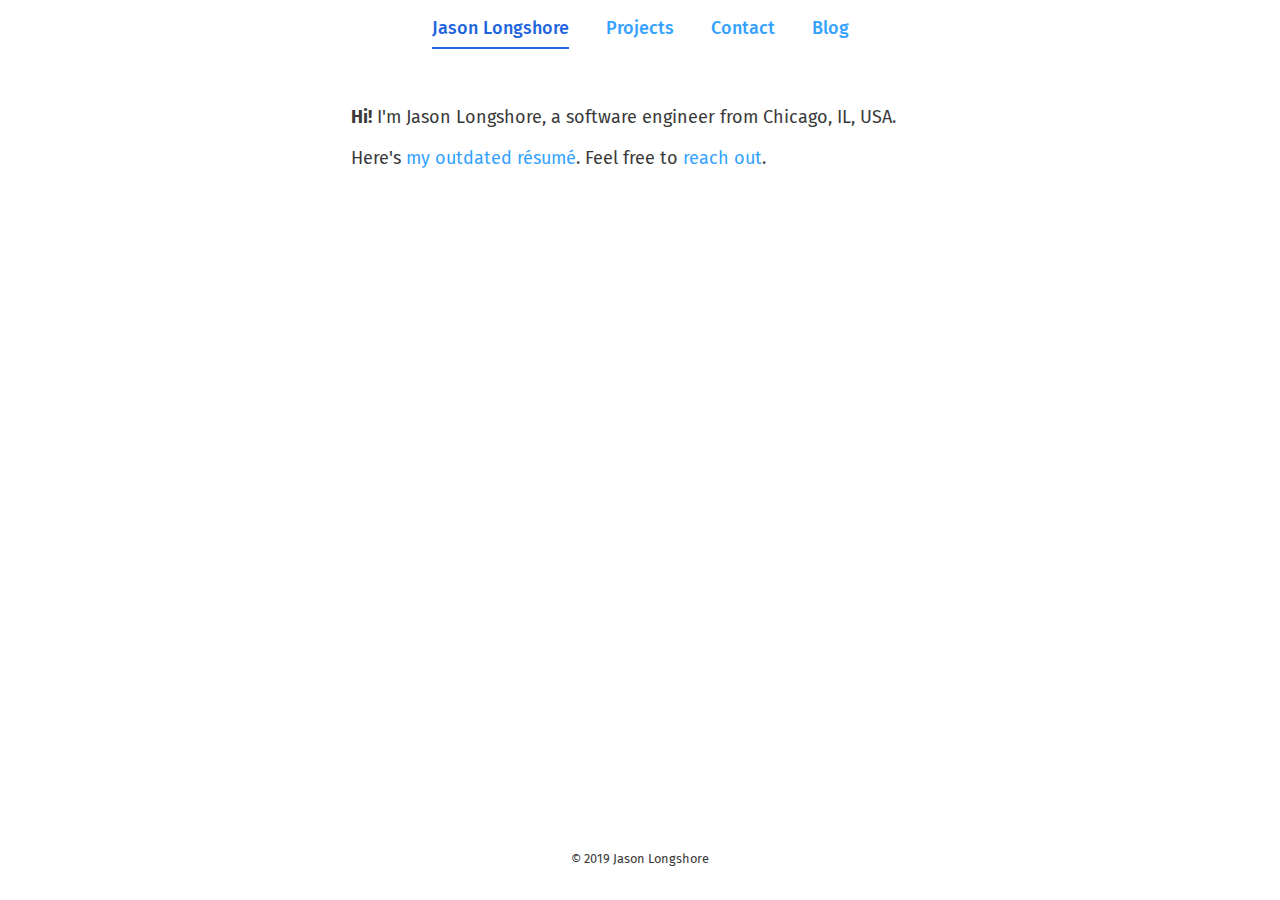
<file: index.html>
<!DOCTYPE html>
<html lang="en">
  <head>
    <meta charset="utf-8" />
    <meta name="viewport" content="width=device-width, initial-scale=1" />
    <link href="https://fonts.googleapis.com/css?family=Fira+Sans" rel="stylesheet" />
    <link rel="stylesheet" type="text/css" href="/index.css" />
    <title>Jason Longshore</title>
  </head>

  <body>
    <!-- @TODO fix raw, CSI #7, here //-->
    <div id="page" class="page-section-root">
      <div id="header">
        <div class="container">
          <ul id="header-main-links">
            <li id="main-section-link-root-container"><a id="main-section-link-root" href="/">Jason Longshore</a><br/></li>
            <li><a id="main-section-link-projects" href="/projects.html">Projects</a></li>
            <li><a id="main-section-link-contact" href="/contact.html">Contact</a></li>
            <li><a id="main-section-link-blog" href="/blog.html">Blog</a></li>
          </ul>
        </div>
      </div>

      <div id="content">
        <div class="container"><div class="container">
  <p>
    <strong>Hi!</strong> I'm Jason Longshore, a software engineer from Chicago, IL, USA.
  </p>

  <!--<p>I work for <a href="https://www.titanclass.com.au/">TitanClass</a> where we're focused on
    instrumenting the farm to help the global agricultural sector meet the demands of the 21st century.</p>//-->

  <p>Here's <a href="/longshore-jason-resume.pdf">my outdated résumé</a>. Feel free to <a href="/contact.html">reach out</a>.</p>
</div>



</div>
      </div>

      <div id="footer">
        &copy; 2019 Jason Longshore
      </div>
    </div>
  </body>
</html>
</file>
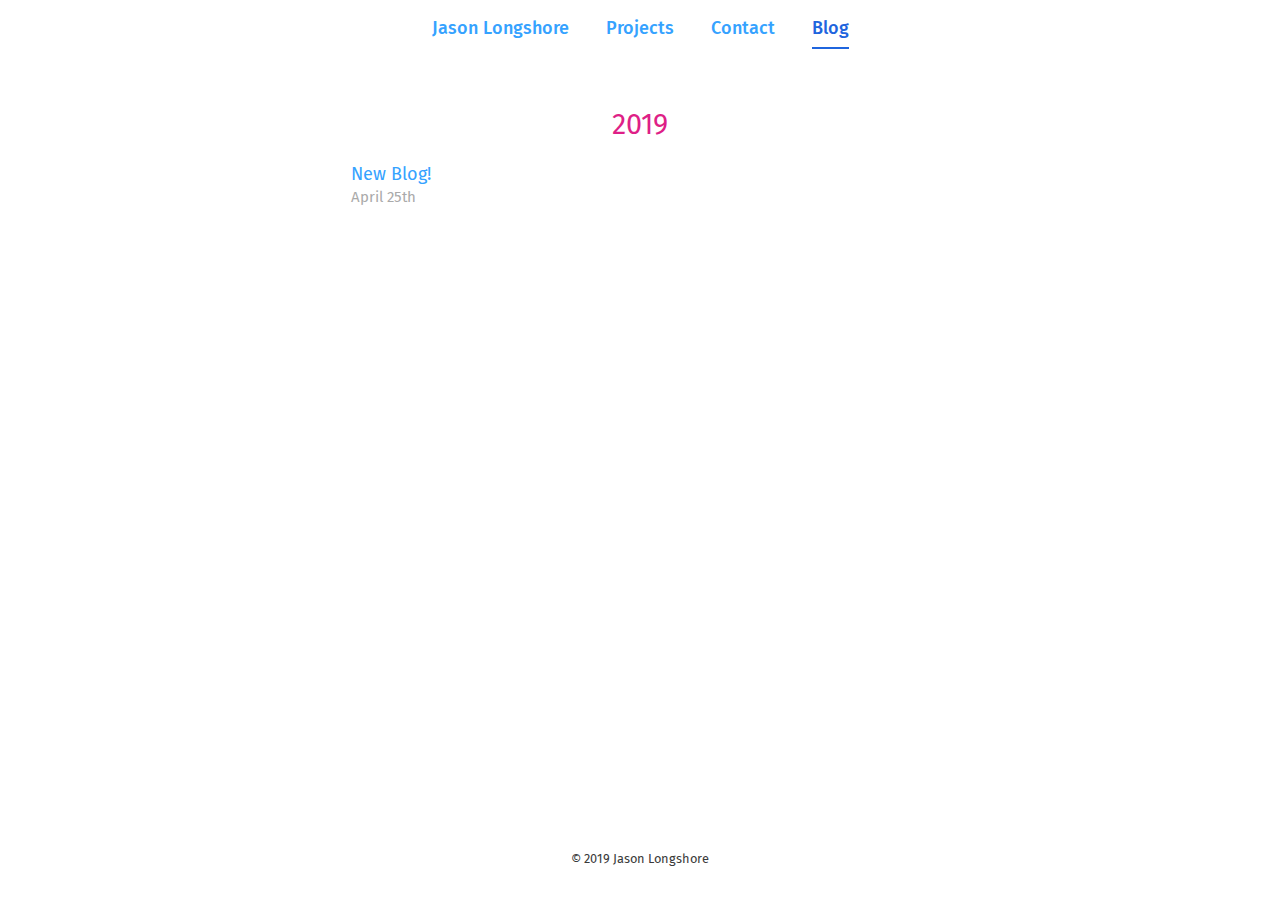
<file: blog.html>
<!DOCTYPE html>
<html lang="en">
  <head>
    <meta charset="utf-8" />
    <meta name="viewport" content="width=device-width, initial-scale=1" />
    <link href="https://fonts.googleapis.com/css?family=Fira+Sans" rel="stylesheet" />
    <link rel="stylesheet" type="text/css" href="/index.css" />
    <title>Blog / Jason Longshore</title>
  </head>

  <body>
    <!-- @TODO fix raw, CSI #7, here //-->
    <div id="page" class="page-section-blog">
      <div id="header">
        <div class="container">
          <ul id="header-main-links">
            <li id="main-section-link-root-container"><a id="main-section-link-root" href="/">Jason Longshore</a><br/></li>
            <li><a id="main-section-link-projects" href="/projects.html">Projects</a></li>
            <li><a id="main-section-link-contact" href="/contact.html">Contact</a></li>
            <li><a id="main-section-link-blog" href="/blog.html">Blog</a></li>
          </ul>
        </div>
      </div>

      <div id="content">
        <div class="container"><div id="blog" class="container ">
  <div class="year-container">
    <div class="year">2019</div>
    <div class="posts">
      <!--
      <div class="post">
        <a class="link" href="#">Creating multi-arch Docker images for Rust applications</a>
        <div class="when">April 26th</div>
      </div>//-->
      <div class="post">
        <a class="link" href="/blog/2019-04-25-new-blog.html">New Blog!</a>
        <div class="when">April 25th</div>
      </div>
    </div>
  </div>
</div>



</div>
      </div>

      <div id="footer">
        &copy; 2019 Jason Longshore
      </div>
    </div>
  </body>
</html>
</file>
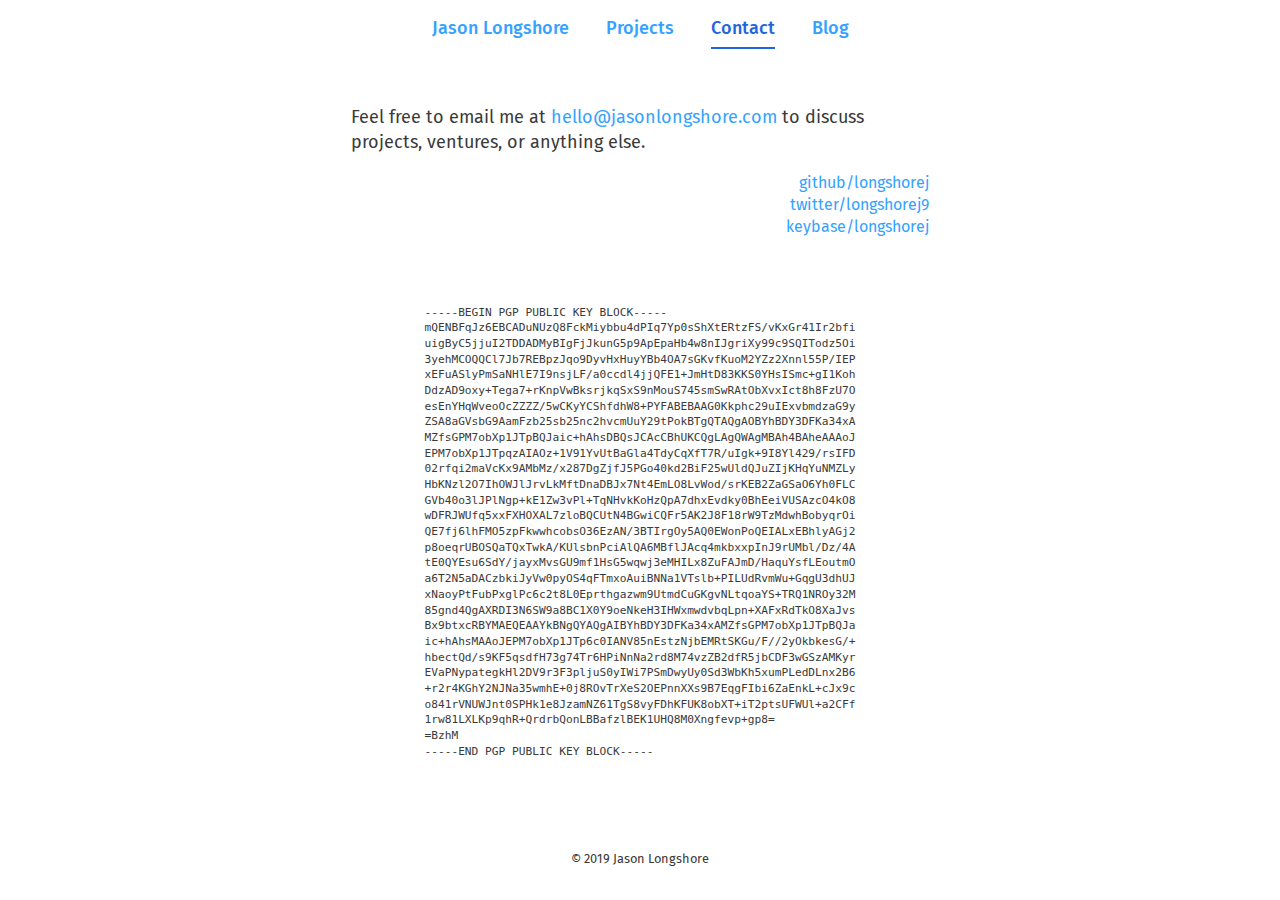
<file: contact.html>
<!DOCTYPE html>
<html lang="en">
  <head>
    <meta charset="utf-8" />
    <meta name="viewport" content="width=device-width, initial-scale=1" />
    <link href="https://fonts.googleapis.com/css?family=Fira+Sans" rel="stylesheet" />
    <link rel="stylesheet" type="text/css" href="/index.css" />
    <title>Contact / Jason Longshore</title>
  </head>

  <body>
    <!-- @TODO fix raw, CSI #7, here //-->
    <div id="page" class="page-section-contact">
      <div id="header">
        <div class="container">
          <ul id="header-main-links">
            <li id="main-section-link-root-container"><a id="main-section-link-root" href="/">Jason Longshore</a><br/></li>
            <li><a id="main-section-link-projects" href="/projects.html">Projects</a></li>
            <li><a id="main-section-link-contact" href="/contact.html">Contact</a></li>
            <li><a id="main-section-link-blog" href="/blog.html">Blog</a></li>
          </ul>
        </div>
      </div>

      <div id="content">
        <div class="container"><div id="contact" class="container ">
  <p>Feel free to email me at <a href="mailto:hello@jasonlongshore.com">hello@jasonlongshore.com</a> to discuss
    projects, ventures, or anything else.</p>

  <p id="social">
    <a href="https://github.com/longshorej">github/longshorej</a> <br/>
    <a href="https://twitter.com/longshorej9">twitter/longshorej9</a> <br/>
    <a href="https://keybase.io/longshorej">keybase/longshorej</a> <br/>
  </p>

  <hr/>

  <div id="pgp-container">
  <pre>-----BEGIN PGP PUBLIC KEY BLOCK-----
mQENBFqJz6EBCADuNUzQ8FckMiybbu4dPIq7Yp0sShXtERtzFS/vKxGr41Ir2bfi
uigByC5jjuI2TDDADMyBIgFjJkunG5p9ApEpaHb4w8nIJgriXy99c9SQITodz5Oi
3yehMCOQQCl7Jb7REBpzJqo9DyvHxHuyYBb4OA7sGKvfKuoM2YZz2Xnnl55P/IEP
xEFuASlyPmSaNHlE7I9nsjLF/a0ccdl4jjQFE1+JmHtD83KKS0YHsISmc+gI1Koh
DdzAD9oxy+Tega7+rKnpVwBksrjkqSxS9nMouS745smSwRAtObXvxIct8h8FzU7O
esEnYHqWveoOcZZZZ/5wCKyYCShfdhW8+PYFABEBAAG0Kkphc29uIExvbmdzaG9y
ZSA8aGVsbG9AamFzb25sb25nc2hvcmUuY29tPokBTgQTAQgAOBYhBDY3DFKa34xA
MZfsGPM7obXp1JTpBQJaic+hAhsDBQsJCAcCBhUKCQgLAgQWAgMBAh4BAheAAAoJ
EPM7obXp1JTpqzAIAOz+1V91YvUtBaGla4TdyCqXfT7R/uIgk+9I8Yl429/rsIFD
02rfqi2maVcKx9AMbMz/x287DgZjfJ5PGo40kd2BiF25wUldQJuZIjKHqYuNMZLy
HbKNzl2O7IhOWJlJrvLkMftDnaDBJx7Nt4EmLO8LvWod/srKEB2ZaGSaO6Yh0FLC
GVb40o3lJPlNgp+kE1Zw3vPl+TqNHvkKoHzQpA7dhxEvdky0BhEeiVUSAzcO4kO8
wDFRJWUfq5xxFXHOXAL7zloBQCUtN4BGwiCQFr5AK2J8F18rW9TzMdwhBobyqrOi
QE7fj6lhFMO5zpFkwwhcobsO36EzAN/3BTIrgOy5AQ0EWonPoQEIALxEBhlyAGj2
p8oeqrUBOSQaTQxTwkA/KUlsbnPciAlQA6MBflJAcq4mkbxxpInJ9rUMbl/Dz/4A
tE0QYEsu6SdY/jayxMvsGU9mf1HsG5wqwj3eMHILx8ZuFAJmD/HaquYsfLEoutmO
a6T2N5aDACzbkiJyVw0pyOS4qFTmxoAuiBNNa1VTslb+PILUdRvmWu+GqgU3dhUJ
xNaoyPtFubPxglPc6c2t8L0Eprthgazwm9UtmdCuGKgvNLtqoaYS+TRQ1NROy32M
85gnd4QgAXRDI3N6SW9a8BC1X0Y9oeNkeH3IHWxmwdvbqLpn+XAFxRdTkO8XaJvs
Bx9btxcRBYMAEQEAAYkBNgQYAQgAIBYhBDY3DFKa34xAMZfsGPM7obXp1JTpBQJa
ic+hAhsMAAoJEPM7obXp1JTp6c0IANV85nEstzNjbEMRtSKGu/F//2yOkbkesG/+
hbectQd/s9KF5qsdfH73g74Tr6HPiNnNa2rd8M74vzZB2dfR5jbCDF3wGSzAMKyr
EVaPNypategkHl2DV9r3F3pljuS0yIWi7PSmDwyUy0Sd3WbKh5xumPLedDLnx2B6
+r2r4KGhY2NJNa35wmhE+0j8ROvTrXeS2OEPnnXXs9B7EqgFIbi6ZaEnkL+cJx9c
o841rVNUWJnt0SPHk1e8JzamNZ61TgS8vyFDhKFUK8obXT+iT2ptsUFWUl+a2CFf
1rw81LXLKp9qhR+QrdrbQonLBBafzlBEK1UHQ8M0Xngfevp+gp8=
=BzhM
-----END PGP PUBLIC KEY BLOCK-----</pre>

  </div>
</div>



</div>
      </div>

      <div id="footer">
        &copy; 2019 Jason Longshore
      </div>
    </div>
  </body>
</html>
</file>
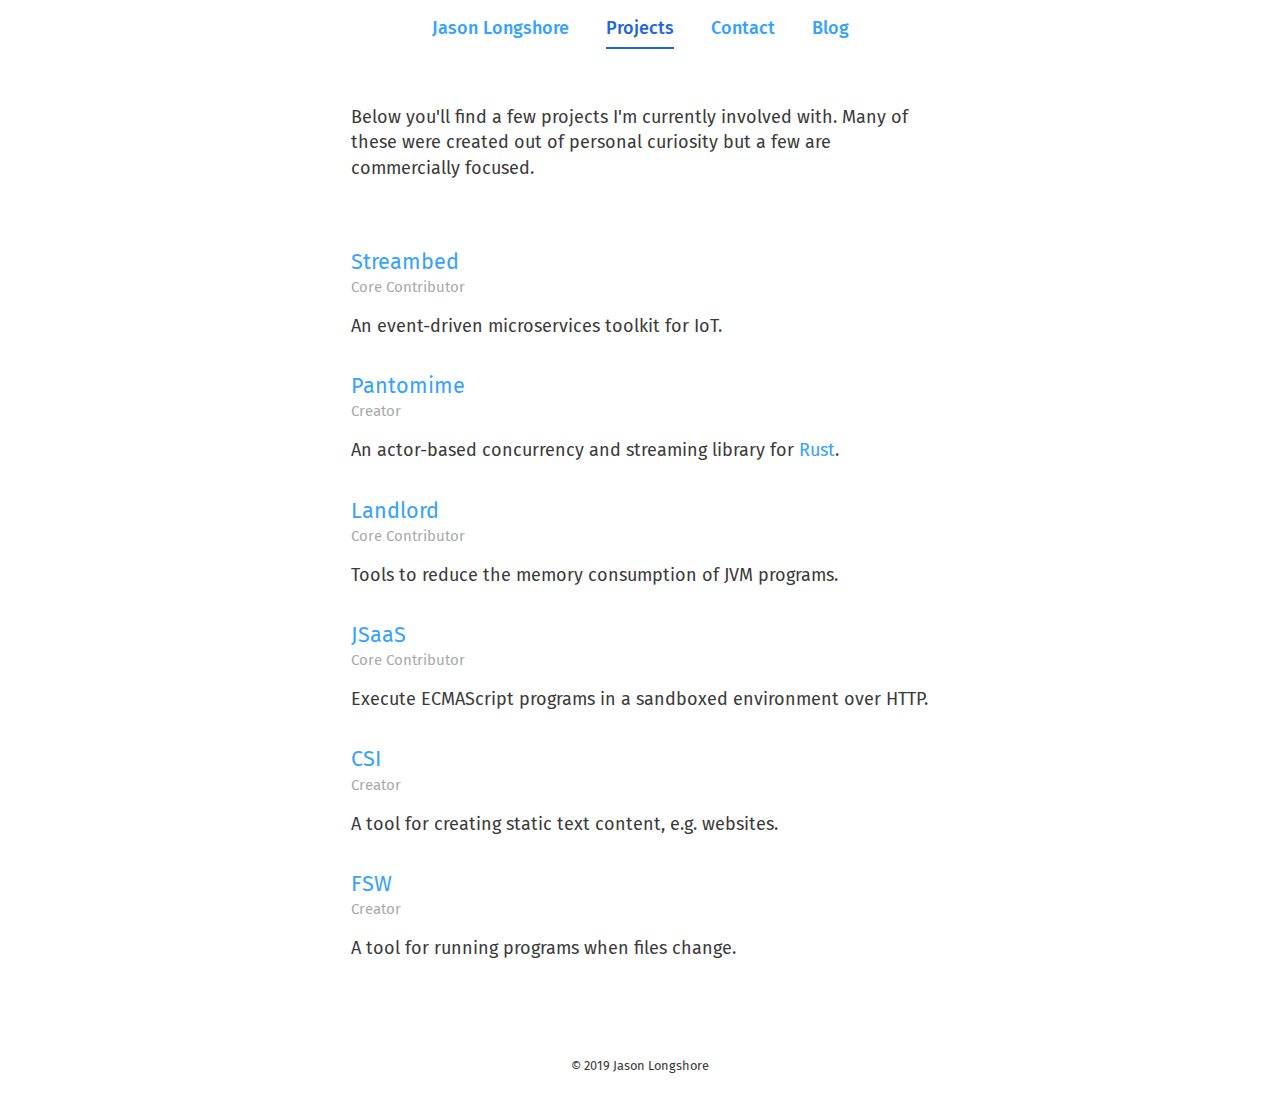
<file: projects.html>
<!DOCTYPE html>
<html lang="en">
  <head>
    <meta charset="utf-8" />
    <meta name="viewport" content="width=device-width, initial-scale=1" />
    <link href="https://fonts.googleapis.com/css?family=Fira+Sans" rel="stylesheet" />
    <link rel="stylesheet" type="text/css" href="/index.css" />
    <title>Projects / Jason Longshore</title>
  </head>

  <body>
    <!-- @TODO fix raw, CSI #7, here //-->
    <div id="page" class="page-section-projects">
      <div id="header">
        <div class="container">
          <ul id="header-main-links">
            <li id="main-section-link-root-container"><a id="main-section-link-root" href="/">Jason Longshore</a><br/></li>
            <li><a id="main-section-link-projects" href="/projects.html">Projects</a></li>
            <li><a id="main-section-link-contact" href="/contact.html">Contact</a></li>
            <li><a id="main-section-link-blog" href="/blog.html">Blog</a></li>
          </ul>
        </div>
      </div>

      <div id="content">
        <div class="container"><div id="projects" class="container">
  <p>Below you'll find a few projects I'm currently involved with. Many of these were
    created out of personal curiosity but a few are commercially focused.</p>

  <hr/>

  <div class="project">
    <h3 class="heading"><a href="https://streambed.io/">Streambed</a></h3>
    <p class="role">Core Contributor</p>
    <p class="description">An event-driven microservices toolkit for IoT.</p>
  </div>

  <div class="project">
    <h3 class="heading"><a href="https://www.pantomime.dev/">Pantomime</a></h3>
    <p class="role">Creator</p>
    <p class="description">An actor-based concurrency and streaming library for
      <a href="https://www.rust-lang.org/">Rust</a>.</p>
  </div>

  <div class="project">
    <h3 class="heading"><a href="https://github.com/landlord/">Landlord</a></h3>
    <p class="role">Core Contributor</p>
    <p class="description">Tools to reduce the memory consumption of JVM programs.</p>
  </div>

  <div class="project">
    <h3 class="heading"><a href="https://github.com/titanclass/jsaas">JSaaS</a></h3>
    <p class="role">Core Contributor</p>
    <p class="description">Execute ECMAScript programs in a sandboxed environment over HTTP.</p>
  </div>

  <!--
  <div class="project">
    <h3 class="heading"><a href="https://github.com/longshorej/infrasound">Infrasound</a></h3>
    <p class="role">Creator</p>
    <p class="description">A synchronized audio solution that uses multicast UDP.</p>
  </div>//-->

  <div class="project">
    <h3 class="heading"><a href="https://github.com/longshorej/csi">CSI</a></h3>
    <p class="role">Creator</p>
    <p class="description">A tool for creating static text content, e.g. websites.</p>
  </div>

  <div class="project">
    <h3 class="heading"><a href="https://github.com/longshorej/fsw">FSW</a></h3>
    <p class="role">Creator</p>
    <p class="description">A tool for running programs when files change.</p>
  </div>
</div>



</div>
      </div>

      <div id="footer">
        &copy; 2019 Jason Longshore
      </div>
    </div>
  </body>
</html>
</file>
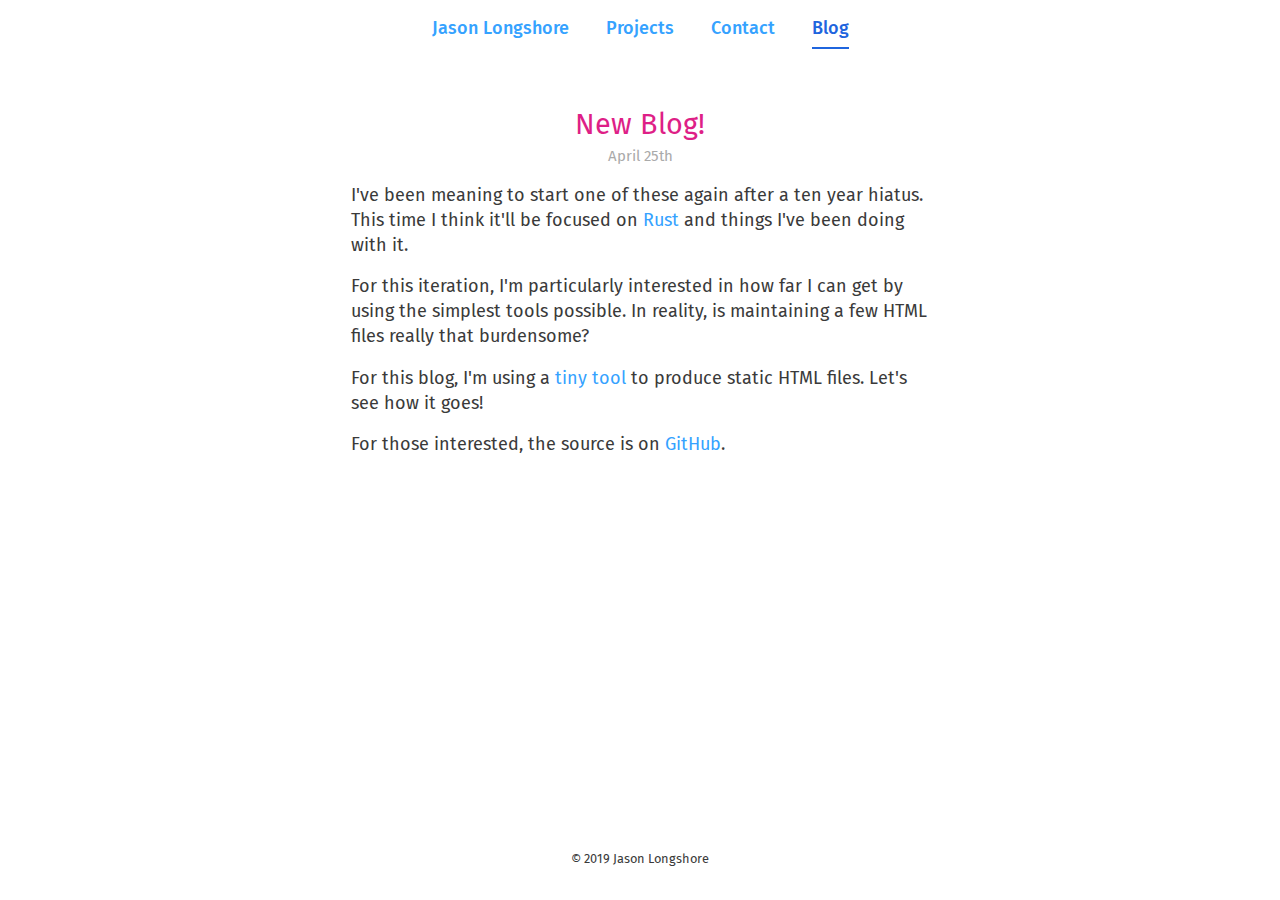
<file: blog/2019-04-25-new-blog.html>
<!DOCTYPE html>
<html lang="en">
  <head>
    <meta charset="utf-8" />
    <meta name="viewport" content="width=device-width, initial-scale=1" />
    <link href="https://fonts.googleapis.com/css?family=Fira+Sans" rel="stylesheet" />
    <link rel="stylesheet" type="text/css" href="/index.css" />
    <title>New Blog! / Blog / Jason Longshore</title>
  </head>

  <body>
    <!-- @TODO fix raw, CSI #7, here //-->
    <div id="page" class="page-section-blog">
      <div id="header">
        <div class="container">
          <ul id="header-main-links">
            <li id="main-section-link-root-container"><a id="main-section-link-root" href="/">Jason Longshore</a><br/></li>
            <li><a id="main-section-link-projects" href="/projects.html">Projects</a></li>
            <li><a id="main-section-link-contact" href="/contact.html">Contact</a></li>
            <li><a id="main-section-link-blog" href="/blog.html">Blog</a></li>
          </ul>
        </div>
      </div>

      <div id="content">
        <div class="container"><div id="blog" class="container blog-post">
  <h3>New Blog!</h3>
  <div class="when">April 25th</div>

  <p>I've been meaning to start one of these again after a ten year hiatus. This time
    I think it'll be focused on <a href="https://www.rust-lang.org/">Rust</a> and
    things I've been doing with it.</p>

  <p>For this iteration, I'm particularly interested in how far I can get by using the
  simplest tools possible. In reality, is maintaining a few HTML files really that burdensome?</p>

  <p>For this blog, I'm using a <a href="https://github.com/longshorej/csi">tiny tool</a>
    to produce static HTML files. Let's see how it goes!</p>

  <p>For those interested, the source is on <a href="https://github.com/longshorej/www.jasonlongshore.com">GitHub</a>.</p>
</div>



</div>
      </div>

      <div id="footer">
        &copy; 2019 Jason Longshore
      </div>
    </div>
  </body>
</html>
</file>
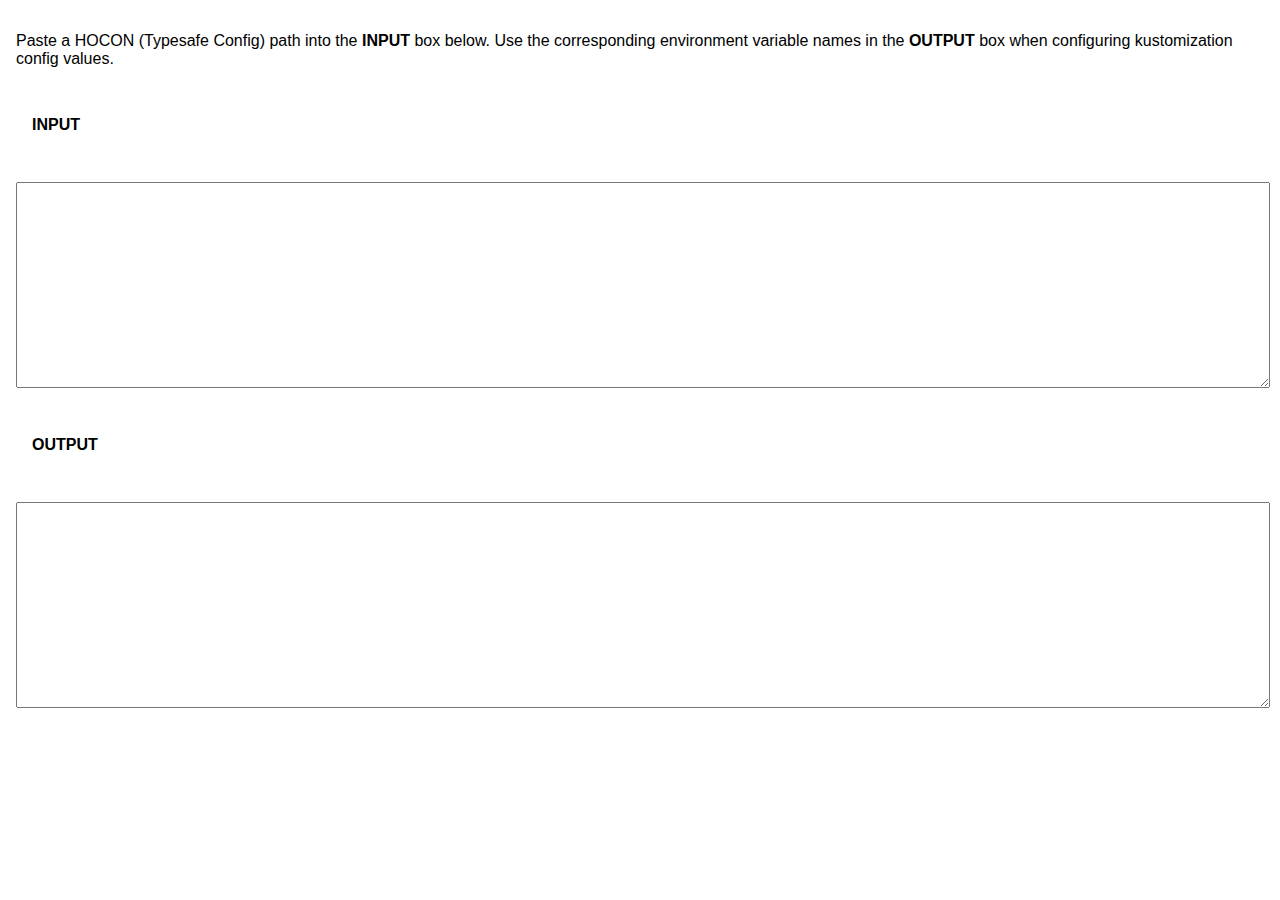
<file: tools/typesafe-config-config-force-renamerizer.html>
<!DOCTYPE html>
<html lang="en">
<head>
	<meta charset="utf-8">
	<title>HOCON (Typesafe Config) CONFIG-FORCE-RENAMER-izer</title>
    <style type="text/css">
        body, html {
            font-family: sans-serif;
            padding: 0.25rem;
        }

        #input, #output {
            display: block;
            width: 100%;
            height: 200px;
        }

        label {
            display: block;
            font-weight: bold;
            padding: 1rem;
            margin: 2rem 0;
        }
    </style>
</head>
<body>
    <p>Paste a HOCON (Typesafe Config) path into the <strong>INPUT</strong> box below. Use the corresponding environment variable names in the <strong>OUTPUT</strong> box when configuring kustomization config values.</p>

    <label for="input">INPUT</label>
    <textarea id="input"></textarea>

    <label for="input">OUTPUT</label>
    <textarea id="output"></textarea>

    <script type="text/javascript">
        (function() {
            const input = document.getElementById("input");
            const output = document.getElementById("output");

            const transform = (str) => {
                // inverse of the following:
                //
                // With this option enabled only environment variables starting with CONFIG_FORCE_ are
                // considered, and the name is mangled as follows:

                // the prefix CONFIG_FORCE_ is stripped
                // single underscore(_) is converted into a dot(.)
                // double underscore(__) is converted into a dash(-)
                // triple underscore(___) is converted into a single underscore(_)

                return "CONFIG_FORCE_" + str.replaceAll("_", "___").replaceAll(".", "_").replaceAll("-", "__");
            };

            const updateOutput = () => {
                let v = "";
                for (const line of input.value.split(/\r?\n/)) {
                    if (v !== "") {
                        v += "\n";
                    }
                    v += transform(line);
                }
                output.value = v;
            };

            input.addEventListener("input", (event) => updateOutput());
        })();

    </script>
</body>
</html>
</file>
<file: index.css>
/* =================================================================
   Reset CSS
   ================================================================= */

html, body, div, span, applet, object, iframe,
h1, h2, h3, h4, h5, h6, p, blockquote, pre,
a, abbr, acronym, address, big, cite, code,
del, dfn, em, img, ins, kbd, q, s, samp,
small, strike, strong, sub, sup, tt, var,
b, u, i, center,
dl, dt, dd, ol, ul, li,
fieldset, form, label, legend,
table, caption, tbody, tfoot, thead, tr, th, td,
article, aside, canvas, details, embed,
figure, figcaption, footer, header, hgroup,
menu, nav, output, ruby, section, summary,
time, mark, audio, video {
	margin: 0;
	padding: 0;
	border: 0;
	font-size: 100%;
	font: inherit;
	vertical-align: baseline;
}
article, aside, details, figcaption, figure,
footer, header, hgroup, menu, nav, section {
	display: block;
}
body {
	line-height: 1;
}
ol, ul {
	list-style: none;
}
blockquote, q {
	quotes: none;
}
blockquote:before, blockquote:after,
q:before, q:after {
	content: '';
	content: none;
}
table {
	border-collapse: collapse;
	border-spacing: 0;
}

/* =================================================================
   Utils
   ================================================================= */



/* =================================================================
   Layout
   ================================================================= */

html, body {
  width: 100%;
  height: 100%;
}

body {
  overflow-y: scroll;
  background-color: #FFFFFF;
  color: #3A3A3A;
  font-family: "Fira Sans", "Helvetica Neue", Helvetica, Arial, sans-serif;
  font-size: 18px;
  line-height: 1.4;
}

hr {
  color: #FFF;
  border: 1px solid #FFF;
  margin: 2rem 0rem;
}

a, a:visited, a:hover {
  color: #35a2ff;
  text-decoration: none;
}

a:hover {
  color: #1f65de !important;
  text-decoration: underline;
}

p {
  margin-bottom: 1rem;
}

pre {
  font-family: monospace;
  font-size: 0.7rem;
}

strong {
  font-weight: bold;
}

#page {
  min-height: 100%;
  display: flex;
  flex-direction: column;
  align-items: stretch;
}


#content {
  flex-grow: 1;
}

#header, #content, #footer {
    flex-shrink: 0;
}

.container {
  min-width: 325px;
  max-width: 610px;
  margin: 0 auto;
  padding: 1rem;
}

.col-half {
  width: 50%;
  float: left;
}

@media only screen and (max-width: 600px) {
  .col-half {
    width: 80%;
    margin: 0 auto;
    float: none;
    margin-bottom: 2rem;
    margin-top: -2rem;
  }
}

#header {
  text-align: center;
  margin-bottom: 1rem;
}


#header-main-links li {
  display: inline-block;
  padding: 0em 1rem;
  font-weight: 500;
  font-size: 18px;
}

@media only screen and (max-width: 600px) {
  #header-main-links li {
    padding: 0rem 0.25rem;
  }

  #header-main-links #main-section-link-root-container {
    display: block;
    margin-bottom: 1rem;
  }
}

#header-main-links li a {
  padding-bottom: 0.5rem;
}

#header-main-links li a:hover {
  border-bottom: 2px solid #1f65de !important;
  text-decoration: none;
}

.page-section-root #main-section-link-root,
.page-section-blog #main-section-link-blog,
.page-section-projects #main-section-link-projects,
.page-section-contact #main-section-link-contact {
  border-bottom: 2px solid #1f65de;
  color: #1f65de;
}


#footer {
  font-size: 0.8rem;
  padding: 2rem;
  clear: both;
  text-align: center;
}



/* =================================================================
   Homepage
   ================================================================= */


/* =================================================================
   Projects
   ================================================================= */

#projects .project {
  margin-bottom: 2rem;
}

#projects .heading {
  font-size: larger;
}

#projects .role {
  font-size: smaller;
  color: #AAA;
}

/* =================================================================
   Contact
   ================================================================= */

#contact #pgp-container {
  display: table;
  margin: 0px auto;
}

#contact #social {
  font-size: 1.0rem;
  text-align: right;
}

/* =================================================================
   Blog
   ================================================================= */

#blog h3, #blog .year {
  text-align: center;
  color: #de1f87;
  font-size: 1.8rem;
  margin-bottom: 1rem;
}

#blog .when {
  font-size: smaller;
  color: #AAA;
}

#blog.blog-post h3 {
  margin-bottom: 0;
}

#blog.blog-post .when {
  text-align: center;
  margin-bottom: 1rem;
}

#blog .post {
  margin-bottom: 1rem;
}
</file>
